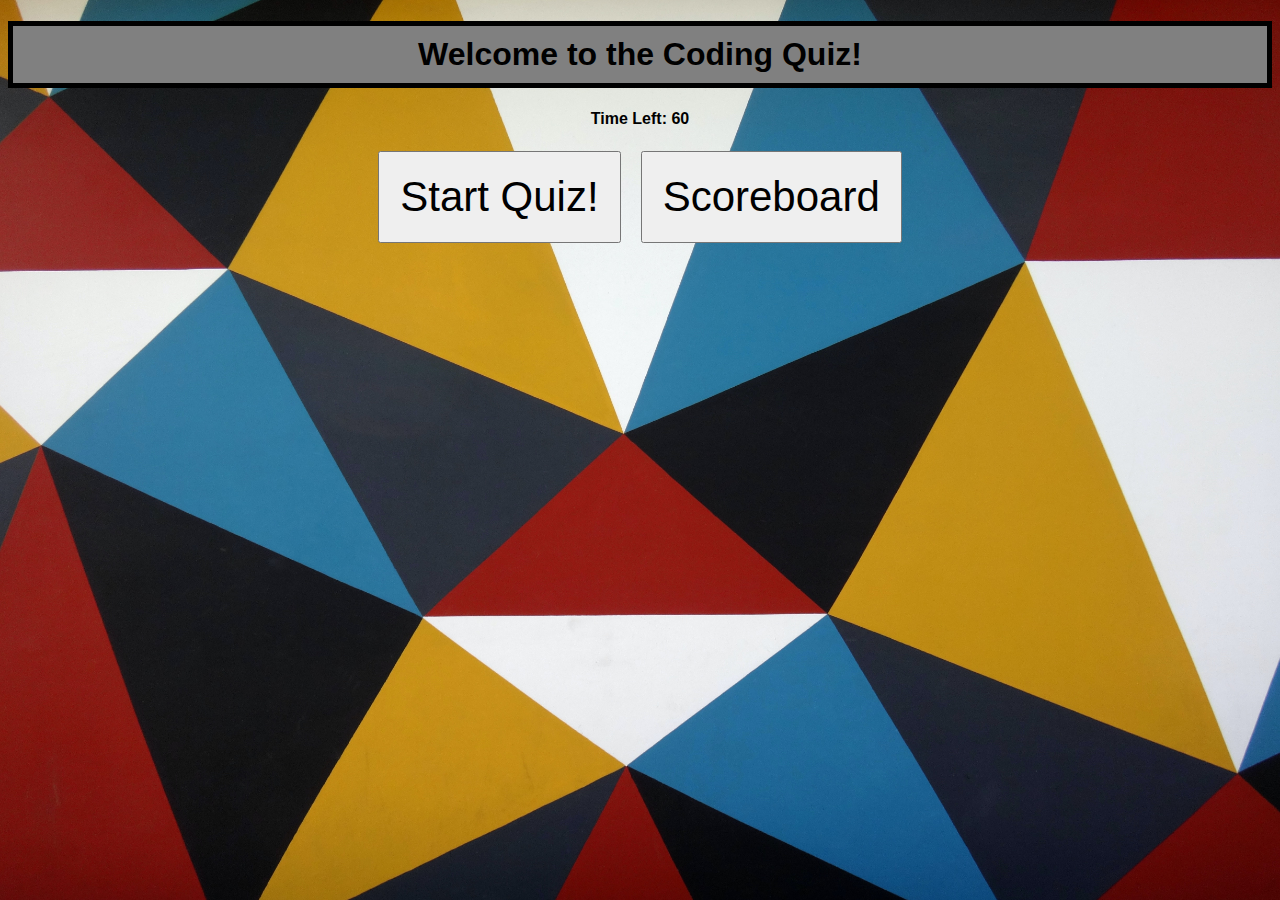
<file: index.html>
<!DOCTYPE html>
<html lang="en">
<head>
    <meta charset="UTF-8">
    <meta name="viewport" content="width=device-width, initial-scale=1.0">
    <title>Coding Quiz (Timed)</title>
    <link rel= "stylesheet" href = "./assets/styles.css">
</head>
<body>
  <main>
    <header><h1>Welcome to the Coding Quiz!</h1>
      <h2 class = "timer">Time Left: 60</h2>
    </header>
      <div><button id = "start">Start Quiz!</button><button id="scoreboard"><a href = "scoreboard.html">Scoreboard</a></button></div>
      <section class = "questions">
       <div id = "question1">
        <h3>Which of the following allows user input:</h3>
          <ul>
            <li class = "wrong">Prompt</li>
            <li class = "wrong">Alert</li>
            <li class = "wrong">Confirm</li>
            <li class = "correct">All of the Above</li>
          </ul>
       </div>
       <div class = "unseen" id = "question2">
        <h3> Select the symbol used in JavaScript to show an array:</h3>
          <ul>
            <li class = "correct">[ ]</li>
            <li class = "wrong">{ }</li>
            <li class = "wrong">( )</li>
            <li class = "wrong">~ ~</li>
          </ul>
       </div>
       <div class = "unseen" id = "question3">
          <h3 >What is the name for outputs of "true" or "false"?</h3>
          <ul>
            <li class = "wrong">String</li>
            <li class = "correct">Boolean</li>
            <li class = "wrong">Array</li>
            <li class = "wrong">Object</li>
          </ul>
        </div>
        <div class = "unseen" id = "question4">
          <h3>To add further parameters in a "for loop" what syntax is used?</h3>
          <ul>
            <li class = "wrong">What if</li>
            <li class = "wrong">Yes and</li>
            <li class = "wrong">No but</li>
            <li class = "correct">Else if</li>
          </ul>
        </div>
      </section>
    <h4><span class = "response"></span></h4>

  </main>
    <script src = "assets/script.js"></script>
</body>
</html>
</file>
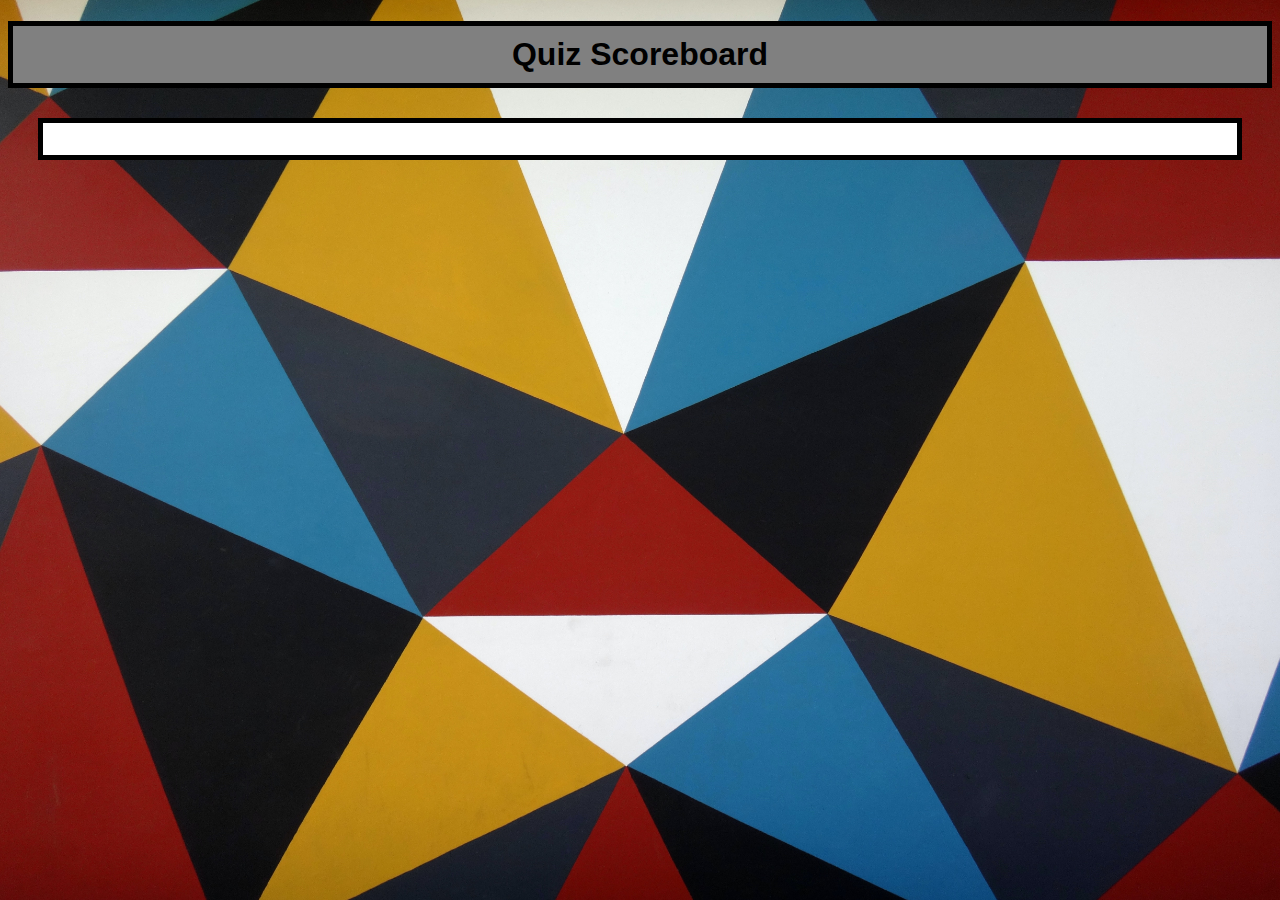
<file: scoreboard.html>
<!DOCTYPE html>
<html lang="en">
<head>
    <meta charset="UTF-8">
    <meta name="viewport" content="width=device-width, initial-scale=1.0">
    <title>Quiz Scoreboard</title>
    <link rel= "stylesheet" href = "./assets/styles.css">
</head>
<body>
  <main>
    <h1>Quiz Scoreboard</h1>
    <section id = celebrate>
      <ul  id = "board">

        
      </ul>






    </section>

<script src = "assets/scoreboard.js"></script>

  </main>
</body>
</html>
</file>
<file: assets/styles.css>
* {
    text-align: center;
    font-family: Arial, Helvetica, sans-serif;
    list-style: none;
}

body {
    background-image:url(./george-pagan-iii-WwCTFNpZx8g-unsplash.jpg); 
    background-size: cover;
    background-attachment: fixed;
    background-position: center;
}

h1 {
    padding: 10px 10px 10px 10px;
    background-color: gray;
    border: 5px solid black;
}

a, a:visited {
    text-decoration: none;
    color:black;
}

h2 {
    font-size:16px;
    color: black;
}

section {
    border: 5px solid black;
    margin: 30px 30px;
    background-color: white;
}

button {
    font-size: 42px;
    padding: 20px;
    margin:10px;
}

button:hover {
    background-color: grey;
    border-color:black;
    color:white;
    cursor:grab;
}


.questions {
    display:none;
}

h3 {
    font-size: 24px;
}

ul{
    display:flex;
    text-align:center;
    justify-content: center;
    align-items:center;
    flex-direction: column;
    padding:0;
}

li:hover {
    background-color: grey;
    border-color:black;
    color:white;
    cursor:grab;
}

li {
    width: 50%;
    padding: 10px;
    border: 5px solid navy;
    border-radius: 30px;
    margin: 5px;
    background-color: white;
}

.unseen {
    display: none;
}

.seen {
    display:block;
    background-color: white;
}

.response {
    color: black;
    border-top: 3px solid gray;
    opacity: 75%;
    width: 100%;
    background-color: white;
}
</file>
